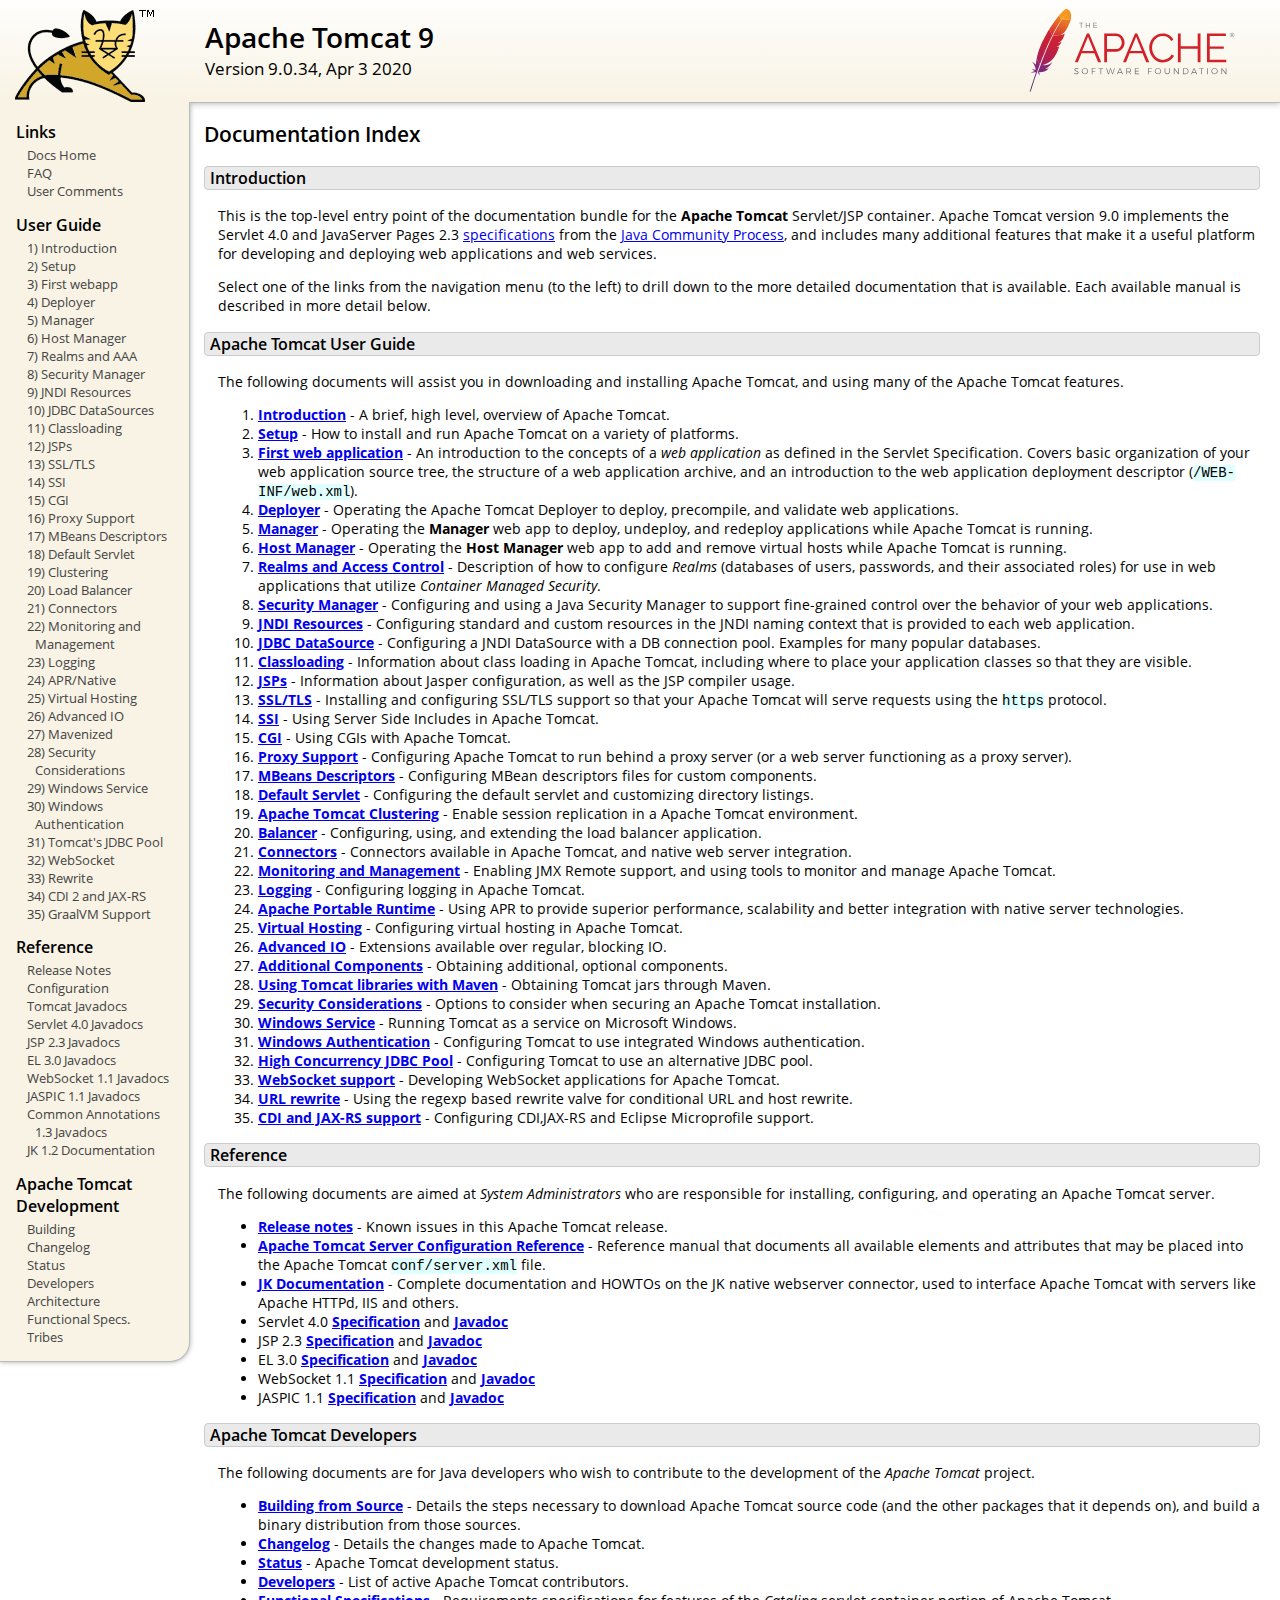
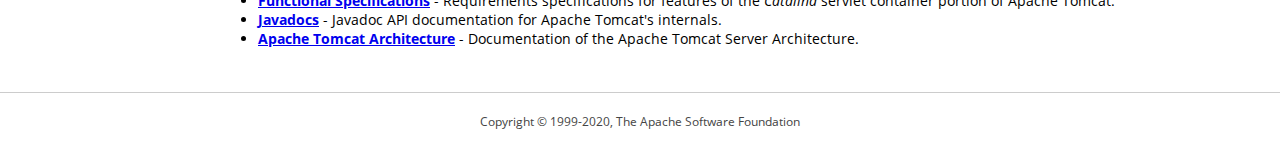
<file: docs/index.html>
<!DOCTYPE html SYSTEM "about:legacy-compat">
<html lang="en"><head><META http-equiv="Content-Type" content="text/html; charset=UTF-8"><link href="./images/docs-stylesheet.css" rel="stylesheet" type="text/css"><title>Apache Tomcat 9 (9.0.34) - Documentation Index</title><meta name="author" content="Craig R. McClanahan"><meta name="author" content="Remy Maucherat"><meta name="author" content="Yoav Shapira"></head><body><div id="wrapper"><header><div id="header"><div><div><div class="logo noPrint"><a href="https://tomcat.apache.org/"><img alt="Tomcat Home" src="./images/tomcat.png"></a></div><div style="height: 1px;"></div><div class="asfLogo noPrint"><a href="https://www.apache.org/" target="_blank"><img src="./images/asf-logo.svg" alt="The Apache Software Foundation" style="width: 266px; height: 83px;"></a></div><h1>Apache Tomcat 9</h1><div class="versionInfo">
          Version 9.0.34,
          <time datetime="2020-04-03">Apr 3 2020</time></div><div style="height: 1px;"></div><div style="clear: left;"></div></div></div></div></header><div id="middle"><div><div id="mainLeft" class="noprint"><div><nav><div><h2>Links</h2><ul><li><a href="index.html">Docs Home</a></li><li><a href="https://wiki.apache.org/tomcat/FAQ">FAQ</a></li><li><a href="#comments_section">User Comments</a></li></ul></div><div><h2>User Guide</h2><ul><li><a href="introduction.html">1) Introduction</a></li><li><a href="setup.html">2) Setup</a></li><li><a href="appdev/index.html">3) First webapp</a></li><li><a href="deployer-howto.html">4) Deployer</a></li><li><a href="manager-howto.html">5) Manager</a></li><li><a href="host-manager-howto.html">6) Host Manager</a></li><li><a href="realm-howto.html">7) Realms and AAA</a></li><li><a href="security-manager-howto.html">8) Security Manager</a></li><li><a href="jndi-resources-howto.html">9) JNDI Resources</a></li><li><a href="jndi-datasource-examples-howto.html">10) JDBC DataSources</a></li><li><a href="class-loader-howto.html">11) Classloading</a></li><li><a href="jasper-howto.html">12) JSPs</a></li><li><a href="ssl-howto.html">13) SSL/TLS</a></li><li><a href="ssi-howto.html">14) SSI</a></li><li><a href="cgi-howto.html">15) CGI</a></li><li><a href="proxy-howto.html">16) Proxy Support</a></li><li><a href="mbeans-descriptors-howto.html">17) MBeans Descriptors</a></li><li><a href="default-servlet.html">18) Default Servlet</a></li><li><a href="cluster-howto.html">19) Clustering</a></li><li><a href="balancer-howto.html">20) Load Balancer</a></li><li><a href="connectors.html">21) Connectors</a></li><li><a href="monitoring.html">22) Monitoring and Management</a></li><li><a href="logging.html">23) Logging</a></li><li><a href="apr.html">24) APR/Native</a></li><li><a href="virtual-hosting-howto.html">25) Virtual Hosting</a></li><li><a href="aio.html">26) Advanced IO</a></li><li><a href="maven-jars.html">27) Mavenized</a></li><li><a href="security-howto.html">28) Security Considerations</a></li><li><a href="windows-service-howto.html">29) Windows Service</a></li><li><a href="windows-auth-howto.html">30) Windows Authentication</a></li><li><a href="jdbc-pool.html">31) Tomcat's JDBC Pool</a></li><li><a href="web-socket-howto.html">32) WebSocket</a></li><li><a href="rewrite.html">33) Rewrite</a></li><li><a href="cdi.html">34) CDI 2 and JAX-RS</a></li><li><a href="graal.html">35) GraalVM Support</a></li></ul></div><div><h2>Reference</h2><ul><li><a href="RELEASE-NOTES.txt">Release Notes</a></li><li><a href="config/index.html">Configuration</a></li><li><a href="api/index.html">Tomcat Javadocs</a></li><li><a href="servletapi/index.html">Servlet 4.0 Javadocs</a></li><li><a href="jspapi/index.html">JSP 2.3 Javadocs</a></li><li><a href="elapi/index.html">EL 3.0 Javadocs</a></li><li><a href="websocketapi/index.html">WebSocket 1.1 Javadocs</a></li><li><a href="jaspicapi/index.html">JASPIC 1.1 Javadocs</a></li><li><a href="annotationapi/index.html">Common Annotations 1.3 Javadocs</a></li><li><a href="https://tomcat.apache.org/connectors-doc/">JK 1.2 Documentation</a></li></ul></div><div><h2>Apache Tomcat Development</h2><ul><li><a href="building.html">Building</a></li><li><a href="changelog.html">Changelog</a></li><li><a href="https://wiki.apache.org/tomcat/TomcatVersions">Status</a></li><li><a href="developers.html">Developers</a></li><li><a href="architecture/index.html">Architecture</a></li><li><a href="funcspecs/index.html">Functional Specs.</a></li><li><a href="tribes/introduction.html">Tribes</a></li></ul></div></nav></div></div><div id="mainRight"><div id="content"><h2>Documentation Index</h2><h3 id="Introduction">Introduction</h3><div class="text">

<p>This is the top-level entry point of the documentation bundle for the
<strong>Apache Tomcat</strong> Servlet/JSP container.  Apache Tomcat version
9.0 implements the Servlet 4.0 and JavaServer Pages 2.3
<a href="https://wiki.apache.org/tomcat/Specifications">specifications</a> from the
<a href="https://www.jcp.org">Java Community Process</a>, and includes many
additional features that make it a useful platform for developing and deploying
web applications and web services.</p>

<p>Select one of the links from the navigation menu (to the left) to drill
down to the more detailed documentation that is available.  Each available
manual is described in more detail below.</p>

</div><h3 id="Apache_Tomcat_User_Guide">Apache Tomcat User Guide</h3><div class="text">

<p>The following documents will assist you in downloading and installing
Apache Tomcat, and using many of the Apache Tomcat features.</p>

<ol>
<li><a href="introduction.html"><strong>Introduction</strong></a> - A
    brief, high level, overview of Apache Tomcat.</li>
<li><a href="setup.html"><strong>Setup</strong></a> - How to install and run
    Apache Tomcat on a variety of platforms.</li>
<li><a href="appdev/index.html"><strong>First web application</strong></a>
    - An introduction to the concepts of a <em>web application</em> as defined
    in the Servlet Specification.  Covers basic organization of your web application
    source tree, the structure of a web application archive, and an
    introduction to the web application deployment descriptor
    (<code>/WEB-INF/web.xml</code>).</li>
<li><a href="deployer-howto.html"><strong>Deployer</strong></a> -
    Operating the Apache Tomcat Deployer to deploy, precompile, and validate web
    applications.</li>
<li><a href="manager-howto.html"><strong>Manager</strong></a> -
    Operating the <strong>Manager</strong> web app to deploy, undeploy, and
    redeploy applications while Apache Tomcat is running.</li>
<li><a href="host-manager-howto.html"><strong>Host Manager</strong></a> -
    Operating the <strong>Host Manager</strong> web app to add and remove
    virtual hosts while Apache Tomcat is running.</li>
<li><a href="realm-howto.html"><strong>Realms and Access Control</strong></a>
    - Description of how to configure <em>Realms</em> (databases of users,
    passwords, and their associated roles) for use in web applications that
    utilize <em>Container Managed Security</em>.</li>
<li><a href="security-manager-howto.html"><strong>Security Manager</strong></a>
    - Configuring and using a Java Security Manager to
    support fine-grained control over the behavior of your web applications.
    </li>
<li><a href="jndi-resources-howto.html"><strong>JNDI Resources</strong></a>
    - Configuring standard and custom resources in the JNDI naming context
    that is provided to each web application.</li>
<li><a href="jndi-datasource-examples-howto.html">
    <strong>JDBC DataSource</strong></a>
    - Configuring a JNDI DataSource with a DB connection pool.
    Examples for many popular databases.</li>
<li><a href="class-loader-howto.html"><strong>Classloading</strong></a>
    - Information about class loading in Apache Tomcat, including where to place
    your application classes so that they are visible.</li>
<li><a href="jasper-howto.html"><strong>JSPs</strong></a>
    - Information about Jasper configuration, as well as the JSP compiler
    usage.</li>
<li><a href="ssl-howto.html"><strong>SSL/TLS</strong></a> -
    Installing and configuring SSL/TLS support so that your Apache Tomcat will
    serve requests using the <code>https</code> protocol.</li>
<li><a href="ssi-howto.html"><strong>SSI</strong></a> -
    Using Server Side Includes in Apache Tomcat.</li>
<li><a href="cgi-howto.html"><strong>CGI</strong></a> -
    Using CGIs with Apache Tomcat.</li>
<li><a href="proxy-howto.html"><strong>Proxy Support</strong></a> -
    Configuring Apache Tomcat to run behind a proxy server (or a web server
    functioning as a proxy server).</li>
<li><a href="mbeans-descriptors-howto.html"><strong>MBeans Descriptors</strong></a> -
    Configuring MBean descriptors files for custom components.</li>
<li><a href="default-servlet.html"><strong>Default Servlet</strong></a> -
    Configuring the default servlet and customizing directory listings.</li>
<li><a href="cluster-howto.html"><strong>Apache Tomcat Clustering</strong></a> -
    Enable session replication in a Apache Tomcat environment.</li>
<li><a href="balancer-howto.html"><strong>Balancer</strong></a> -
    Configuring, using, and extending the load balancer application.</li>
<li><a href="connectors.html"><strong>Connectors</strong></a> -
    Connectors available in Apache Tomcat, and native web server integration.</li>
<li><a href="monitoring.html"><strong>Monitoring and Management</strong></a> -
    Enabling JMX Remote support, and using tools to monitor and manage Apache Tomcat.</li>
<li><a href="logging.html"><strong>Logging</strong></a> -
    Configuring logging in Apache Tomcat.</li>
<li><a href="apr.html"><strong>Apache Portable Runtime</strong></a> -
    Using APR to provide superior performance, scalability and better
    integration with native server technologies.</li>
<li><a href="virtual-hosting-howto.html"><strong>Virtual Hosting</strong></a> -
    Configuring virtual hosting in Apache Tomcat.</li>
<li><a href="aio.html"><strong>Advanced IO</strong></a> -
    Extensions available over regular, blocking IO.</li>
<li><a href="extras.html"><strong>Additional Components</strong></a> -
    Obtaining additional, optional components.</li>
<li><a href="maven-jars.html"><strong>Using Tomcat libraries with Maven</strong></a> -
    Obtaining Tomcat jars through Maven.</li>
<li><a href="security-howto.html"><strong>Security Considerations</strong></a> -
    Options to consider when securing an Apache Tomcat installation.</li>
<li><a href="windows-service-howto.html"><strong>Windows Service</strong></a> -
    Running Tomcat as a service on Microsoft Windows.</li>
<li><a href="windows-auth-howto.html"><strong>Windows Authentication</strong></a> -
    Configuring Tomcat to use integrated Windows authentication.</li>
<li><a href="jdbc-pool.html"><strong>High Concurrency JDBC Pool</strong></a> -
    Configuring Tomcat to use an alternative JDBC pool.</li>
<li><a href="web-socket-howto.html"><strong>WebSocket support</strong></a> -
    Developing WebSocket applications for Apache Tomcat.</li>
<li><a href="rewrite.html"><strong>URL rewrite</strong></a> -
    Using the regexp based rewrite valve for conditional URL and host rewrite.</li>
<li><a href="cdi.html"><strong>CDI and JAX-RS support</strong></a> -
    Configuring CDI,JAX-RS and Eclipse Microprofile support.</li>
</ol>

</div><h3 id="Reference">Reference</h3><div class="text">

<p>The following documents are aimed at <em>System Administrators</em> who
are responsible for installing, configuring, and operating an Apache Tomcat server.
</p>
<ul>
<li><a href="RELEASE-NOTES.txt"><strong>Release notes</strong></a>
    - Known issues in this Apache Tomcat release.
    </li>
<li><a href="config/index.html"><strong>Apache Tomcat Server Configuration Reference</strong></a>
    - Reference manual that documents all available elements and attributes
      that may be placed into the Apache Tomcat <code>conf/server.xml</code> file.
    </li>
<li><a href="https://tomcat.apache.org/connectors-doc/index.html"><strong>JK Documentation</strong></a>
    - Complete documentation and HOWTOs on the JK native webserver connector,
      used to interface Apache Tomcat with servers like Apache HTTPd, IIS
      and others.</li>
<li>Servlet 4.0
    <a href="https://jcp.org/aboutJava/communityprocess/final/jsr369/index.html">
    <strong>Specification</strong></a> and
    <a href="https://javaee.github.io/javaee-spec/javadocs/javax/servlet/package-summary.html">
    <strong>Javadoc</strong></a>
    </li>
<li>JSP 2.3
    <a href="https://jcp.org/aboutJava/communityprocess/mrel/jsr245/index2.html">
    <strong>Specification</strong></a> and
    <a href="http://docs.oracle.com/javaee/7/api/javax/servlet/jsp/package-summary.html">
    <strong>Javadoc</strong></a>
    </li>
<li>EL 3.0
    <a href="https://jcp.org/aboutJava/communityprocess/final/jsr341/index.html">
    <strong>Specification</strong></a> and
    <a href="http://docs.oracle.com/javaee/7/api/javax/el/package-summary.html">
    <strong>Javadoc</strong></a>
    </li>
<li>WebSocket 1.1
    <a href="https://jcp.org/aboutJava/communityprocess/mrel/jsr356/index.html">
    <strong>Specification</strong></a> and
    <a href="http://docs.oracle.com/javaee/7/api/javax/websocket/package-summary.html">
    <strong>Javadoc</strong></a>
    </li>
<li>JASPIC 1.1
    <a href="https://jcp.org/aboutJava/communityprocess/mrel/jsr196/index.html">
    <strong>Specification</strong></a> and
    <a href="http://docs.oracle.com/javaee/7/api/javax/security/auth/message/package-summary.html">
    <strong>Javadoc</strong></a>
    </li>
</ul>

</div><h3 id="Apache_Tomcat_Developers">Apache Tomcat Developers</h3><div class="text">

<p>The following documents are for Java developers who wish to contribute to
the development of the <em>Apache Tomcat</em> project.</p>
<ul>
<li><a href="building.html"><strong>Building from Source</strong></a> -
    Details the steps necessary to download Apache Tomcat source code (and the
    other packages that it depends on), and build a binary distribution from
    those sources.
    </li>
<li><a href="changelog.html"><strong>Changelog</strong></a> - Details the
    changes made to Apache Tomcat.
    </li>
<li><a href="https://wiki.apache.org/tomcat/TomcatVersions"><strong>Status</strong></a> -
    Apache Tomcat development status.
    </li>
<li><a href="developers.html"><strong>Developers</strong></a> - List of active
    Apache Tomcat contributors.
    </li>
<li><a href="funcspecs/index.html"><strong>Functional Specifications</strong></a>
    - Requirements specifications for features of the <em>Catalina</em> servlet
    container portion of Apache Tomcat.</li>
<li><a href="api/index.html"><strong>Javadocs</strong></a>
    - Javadoc API documentation for Apache Tomcat's internals.</li>
<li><a href="architecture/index.html"><strong>Apache Tomcat Architecture</strong></a>
    - Documentation of the Apache Tomcat Server Architecture.</li>
</ul>

</div></div></div></div></div><footer><div id="footer">
    Copyright &copy; 1999-2020, The Apache Software Foundation
  </div></footer></div></body></html>
</file>
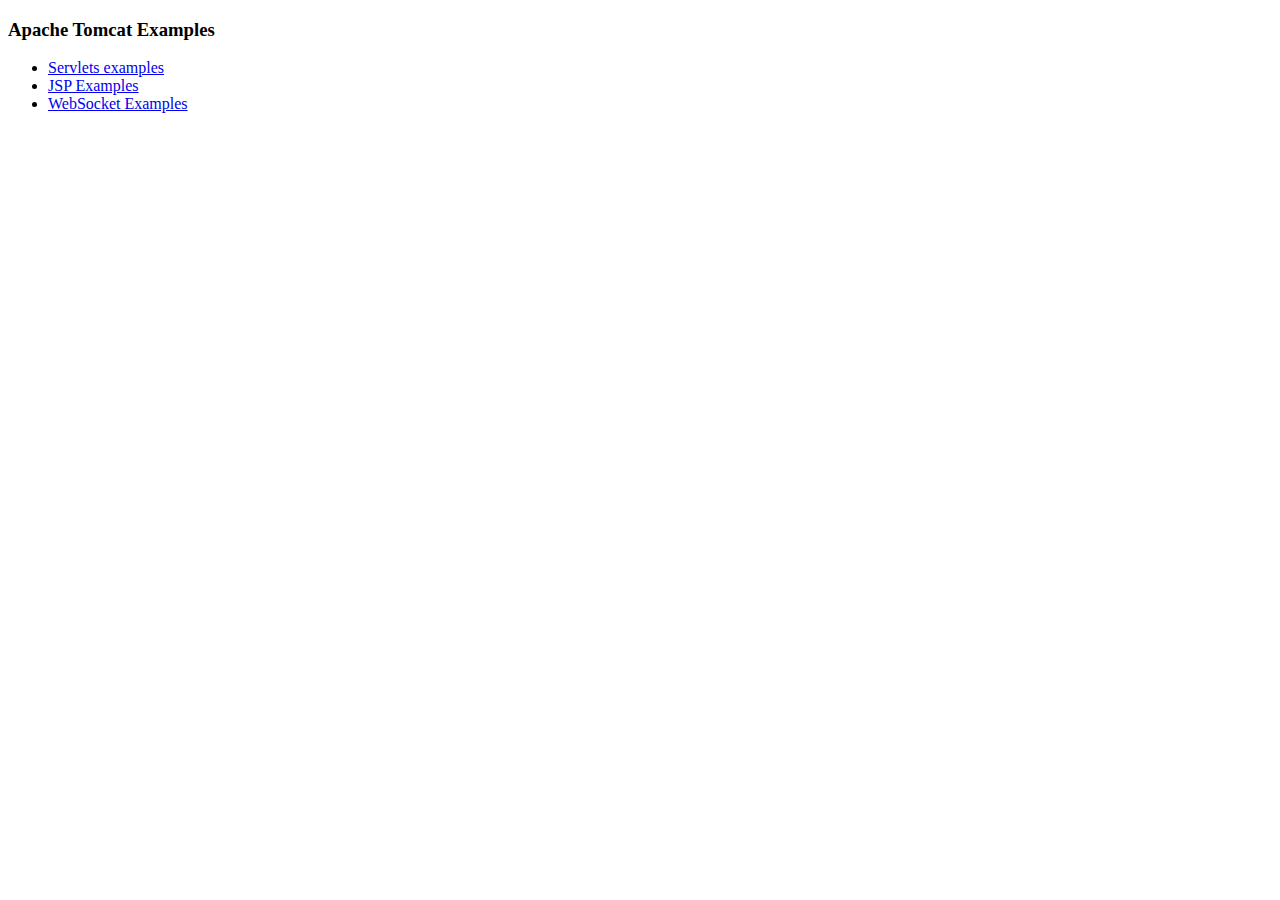
<file: examples/index.html>
<!--
  Licensed to the Apache Software Foundation (ASF) under one or more
  contributor license agreements.  See the NOTICE file distributed with
  this work for additional information regarding copyright ownership.
  The ASF licenses this file to You under the Apache License, Version 2.0
  (the "License"); you may not use this file except in compliance with
  the License.  You may obtain a copy of the License at

      http://www.apache.org/licenses/LICENSE-2.0

  Unless required by applicable law or agreed to in writing, software
  distributed under the License is distributed on an "AS IS" BASIS,
  WITHOUT WARRANTIES OR CONDITIONS OF ANY KIND, either express or implied.
  See the License for the specific language governing permissions and
  limitations under the License.
-->
<!DOCTYPE HTML><html lang="en"><head>
<meta charset="UTF-8">
<title>Apache Tomcat Examples</title>
</head>
<body>
<p>
<h3>Apache Tomcat Examples</H3>
<p></p>
<ul>
<li><a href="servlets">Servlets examples</a></li>
<li><a href="jsp">JSP Examples</a></li>
<li><a href="websocket/index.xhtml">WebSocket Examples</a></li>
</ul>
</body></html>
</file>
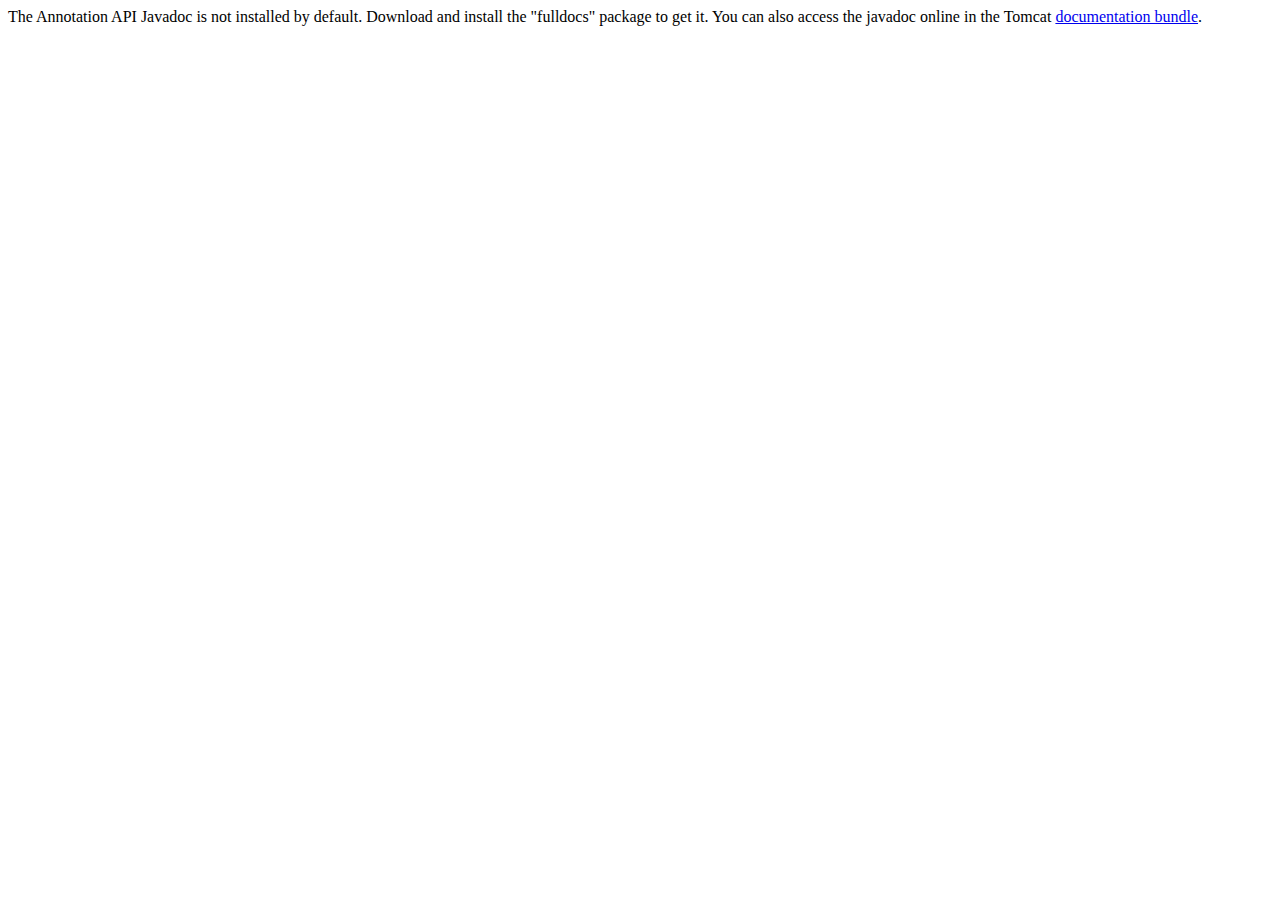
<file: docs/annotationapi/index.html>
<!--
  Licensed to the Apache Software Foundation (ASF) under one or more
  contributor license agreements.  See the NOTICE file distributed with
  this work for additional information regarding copyright ownership.
  The ASF licenses this file to You under the Apache License, Version 2.0
  (the "License"); you may not use this file except in compliance with
  the License.  You may obtain a copy of the License at

      http://www.apache.org/licenses/LICENSE-2.0

  Unless required by applicable law or agreed to in writing, software
  distributed under the License is distributed on an "AS IS" BASIS,
  WITHOUT WARRANTIES OR CONDITIONS OF ANY KIND, either express or implied.
  See the License for the specific language governing permissions and
  limitations under the License.
-->
<!DOCTYPE html>
<html>
<head>
    <meta charset="UTF-8" />
    <title>API docs</title>
</head>

<body>

The Annotation API Javadoc is not installed by default. Download and install
the "fulldocs" package to get it.

You can also access the javadoc online in the Tomcat
<a href="https://tomcat.apache.org/tomcat-9.0-doc/">
    documentation bundle</a>.

</body>
</html>
</file>
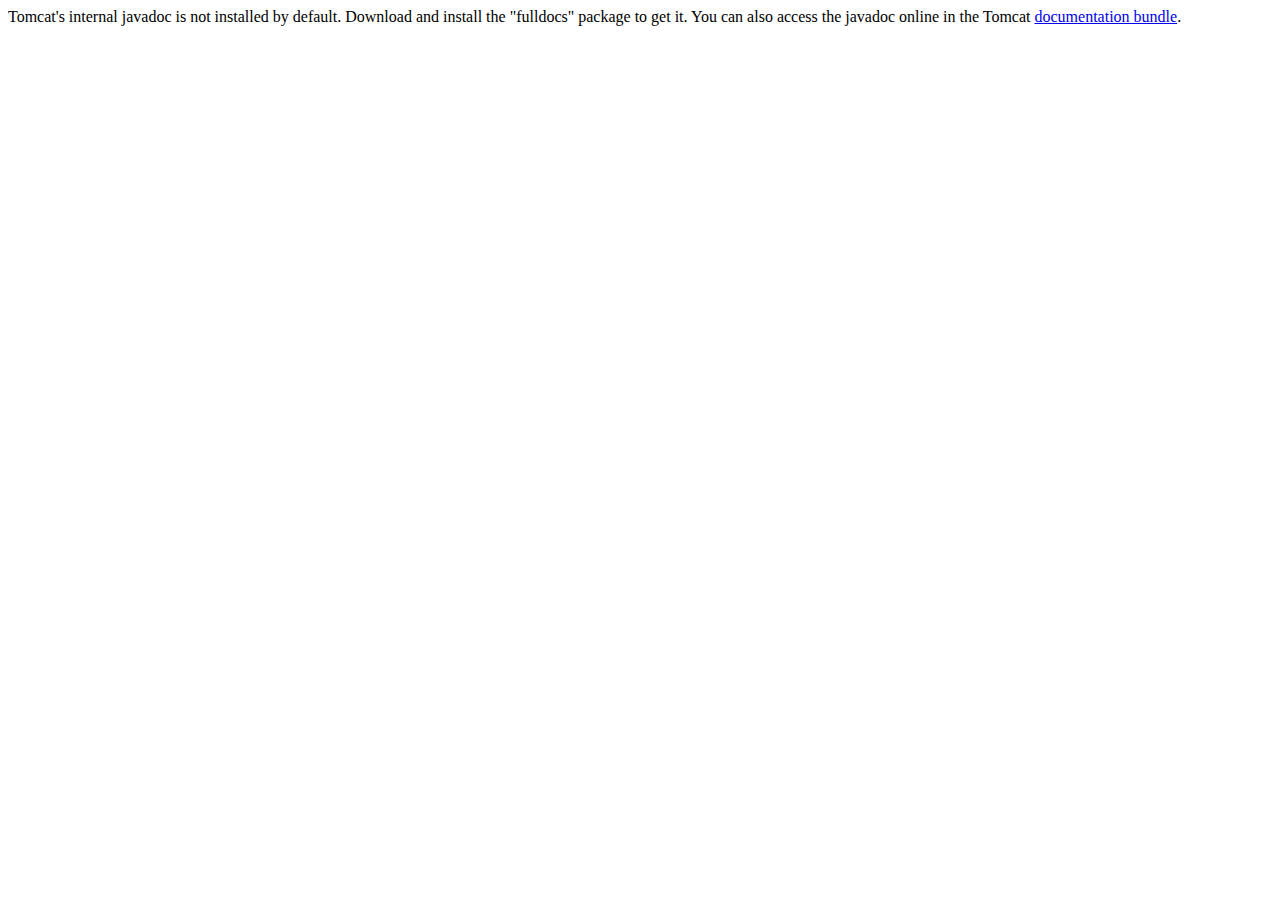
<file: docs/api/index.html>
<!--
  Licensed to the Apache Software Foundation (ASF) under one or more
  contributor license agreements.  See the NOTICE file distributed with
  this work for additional information regarding copyright ownership.
  The ASF licenses this file to You under the Apache License, Version 2.0
  (the "License"); you may not use this file except in compliance with
  the License.  You may obtain a copy of the License at

      http://www.apache.org/licenses/LICENSE-2.0

  Unless required by applicable law or agreed to in writing, software
  distributed under the License is distributed on an "AS IS" BASIS,
  WITHOUT WARRANTIES OR CONDITIONS OF ANY KIND, either express or implied.
  See the License for the specific language governing permissions and
  limitations under the License.
-->
<!DOCTYPE html>
<html>
    <head>
    <meta charset="UTF-8" />
    <title>API docs</title>
</head>

<body>

Tomcat's internal javadoc is not installed by default. Download and install
the "fulldocs" package to get it.

You can also access the javadoc online in the Tomcat
<a href="https://tomcat.apache.org/tomcat-9.0-doc/">
documentation bundle</a>.

</body>
</html>
</file>
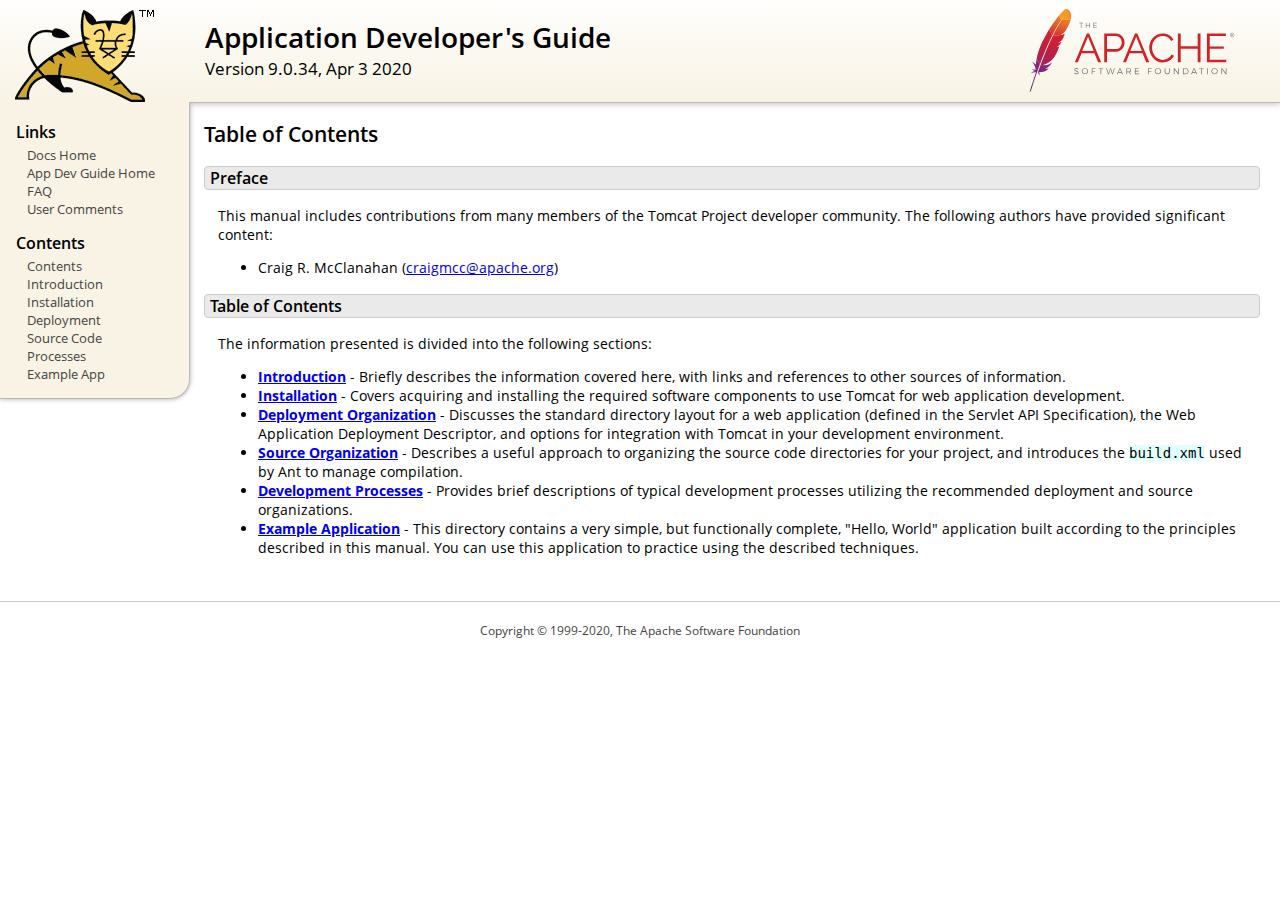
<file: docs/appdev/index.html>
<!DOCTYPE html SYSTEM "about:legacy-compat">
<html lang="en"><head><META http-equiv="Content-Type" content="text/html; charset=UTF-8"><link href="../images/docs-stylesheet.css" rel="stylesheet" type="text/css"><title>Application Developer's Guide (9.0.34) - Table of Contents</title><meta name="author" content="Craig R. McClanahan"></head><body><div id="wrapper"><header><div id="header"><div><div><div class="logo noPrint"><a href="https://tomcat.apache.org/"><img alt="Tomcat Home" src="../images/tomcat.png"></a></div><div style="height: 1px;"></div><div class="asfLogo noPrint"><a href="https://www.apache.org/" target="_blank"><img src="../images/asf-logo.svg" alt="The Apache Software Foundation" style="width: 266px; height: 83px;"></a></div><h1>Application Developer's Guide</h1><div class="versionInfo">
          Version 9.0.34,
          <time datetime="2020-04-03">Apr 3 2020</time></div><div style="height: 1px;"></div><div style="clear: left;"></div></div></div></div></header><div id="middle"><div><div id="mainLeft" class="noprint"><div><nav><div><h2>Links</h2><ul><li><a href="../index.html">Docs Home</a></li><li><a href="index.html">App Dev Guide Home</a></li><li><a href="https://wiki.apache.org/tomcat/FAQ">FAQ</a></li><li><a href="#comments_section">User Comments</a></li></ul></div><div><h2>Contents</h2><ul><li><a href="index.html">Contents</a></li><li><a href="introduction.html">Introduction</a></li><li><a href="installation.html">Installation</a></li><li><a href="deployment.html">Deployment</a></li><li><a href="source.html">Source Code</a></li><li><a href="processes.html">Processes</a></li><li><a href="sample/">Example App</a></li></ul></div></nav></div></div><div id="mainRight"><div id="content"><h2>Table of Contents</h2><h3 id="Preface">Preface</h3><div class="text">

<p>This manual includes contributions from many members of the Tomcat Project
developer community.  The following authors have provided significant content:
</p>
<ul>
<li>Craig R. McClanahan
    (<a href="mailto:craigmcc@apache.org">craigmcc@apache.org</a>)</li>
</ul>

</div><h3 id="Table_of_Contents">Table of Contents</h3><div class="text">

<p>The information presented is divided into the following sections:</p>
<ul>
<li><a href="introduction.html"><strong>Introduction</strong></a> -
    Briefly describes the information covered here, with
    links and references to other sources of information.</li>
<li><a href="installation.html"><strong>Installation</strong></a> -
    Covers acquiring and installing the required software
    components to use Tomcat for web application development.</li>
<li><a href="deployment.html"><strong>Deployment Organization</strong></a> -
    Discusses the standard directory layout for a web application
    (defined in the Servlet API Specification), the Web Application
    Deployment Descriptor, and options for integration with Tomcat
    in your development environment.</li>
<li><a href="source.html"><strong>Source Organization</strong></a> -
    Describes a useful approach to organizing the source code
    directories for your project, and introduces the
    <code>build.xml</code> used by Ant to manage compilation.</li>
<li><a href="processes.html"><strong>Development Processes</strong></a> -
    Provides brief descriptions of typical development processes
    utilizing the recommended deployment and source organizations.</li>
<li><a href="sample/" target="_blank"><strong>Example Application</strong></a> -
    This directory contains a very simple, but functionally complete,
    "Hello, World" application built according to the principles
    described in this manual.  You can use this application to
    practice using the described techniques.</li>
</ul>

</div></div></div></div></div><footer><div id="footer">
    Copyright &copy; 1999-2020, The Apache Software Foundation
  </div></footer></div></body></html>
</file>
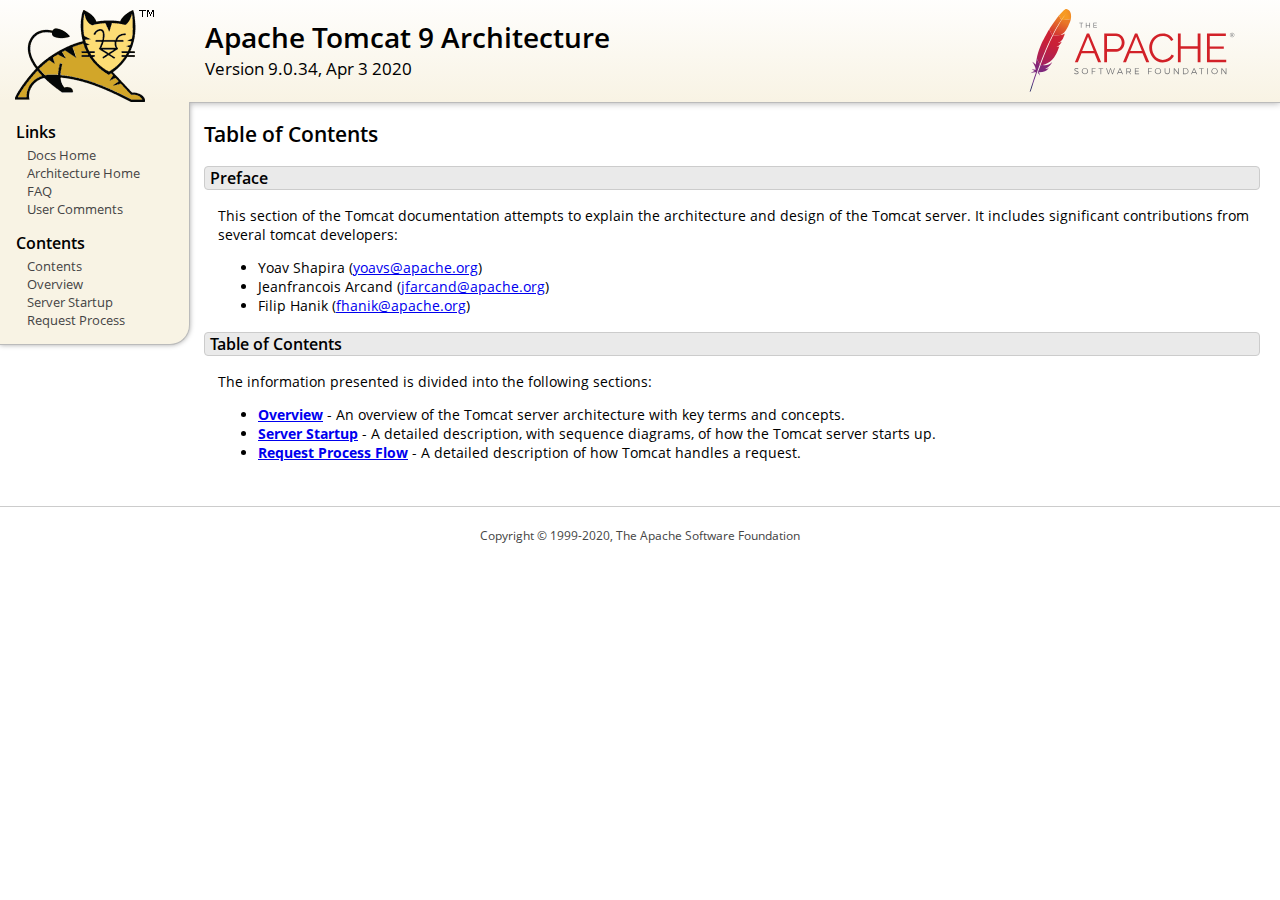
<file: docs/architecture/index.html>
<!DOCTYPE html SYSTEM "about:legacy-compat">
<html lang="en"><head><META http-equiv="Content-Type" content="text/html; charset=UTF-8"><link href="../images/docs-stylesheet.css" rel="stylesheet" type="text/css"><title>Apache Tomcat 9 Architecture (9.0.34) - Table of Contents</title><meta name="author" content="Yoav Shapira"></head><body><div id="wrapper"><header><div id="header"><div><div><div class="logo noPrint"><a href="https://tomcat.apache.org/"><img alt="Tomcat Home" src="../images/tomcat.png"></a></div><div style="height: 1px;"></div><div class="asfLogo noPrint"><a href="https://www.apache.org/" target="_blank"><img src="../images/asf-logo.svg" alt="The Apache Software Foundation" style="width: 266px; height: 83px;"></a></div><h1>Apache Tomcat 9 Architecture</h1><div class="versionInfo">
          Version 9.0.34,
          <time datetime="2020-04-03">Apr 3 2020</time></div><div style="height: 1px;"></div><div style="clear: left;"></div></div></div></div></header><div id="middle"><div><div id="mainLeft" class="noprint"><div><nav><div><h2>Links</h2><ul><li><a href="../index.html">Docs Home</a></li><li><a href="index.html">Architecture Home</a></li><li><a href="https://wiki.apache.org/tomcat/FAQ">FAQ</a></li><li><a href="#comments_section">User Comments</a></li></ul></div><div><h2>Contents</h2><ul><li><a href="index.html">Contents</a></li><li><a href="overview.html">Overview</a></li><li><a href="startup.html">Server Startup</a></li><li><a href="requestProcess.html">Request Process</a></li></ul></div></nav></div></div><div id="mainRight"><div id="content"><h2>Table of Contents</h2><h3 id="Preface">Preface</h3><div class="text">

<p>This section of the Tomcat documentation attempts to explain
the architecture and design of the Tomcat server.  It includes significant
contributions from several tomcat developers:
</p>
<ul>
<li>Yoav Shapira
    (<a href="mailto:yoavs@apache.org">yoavs@apache.org</a>)</li>
<li>Jeanfrancois Arcand
    (<a href="mailto:jfarcand@apache.org">jfarcand@apache.org</a>)</li>
<li>Filip Hanik
    (<a href="mailto:fhanik@apache.org">fhanik@apache.org</a>)</li>
</ul>

</div><h3 id="Table_of_Contents">Table of Contents</h3><div class="text">

<p>The information presented is divided into the following sections:</p>
<ul>
<li><a href="overview.html"><strong>Overview</strong></a> -
    An overview of the Tomcat server architecture with key terms
    and concepts.</li>
<li><a href="startup.html"><strong>Server Startup</strong></a> -
    A detailed description, with sequence diagrams, of how the Tomcat
    server starts up.</li>
<li><a href="requestProcess.html"><strong>Request Process Flow</strong></a> -
    A detailed description of how Tomcat handles a request.</li>
</ul>

</div></div></div></div></div><footer><div id="footer">
    Copyright &copy; 1999-2020, The Apache Software Foundation
  </div></footer></div></body></html>
</file>
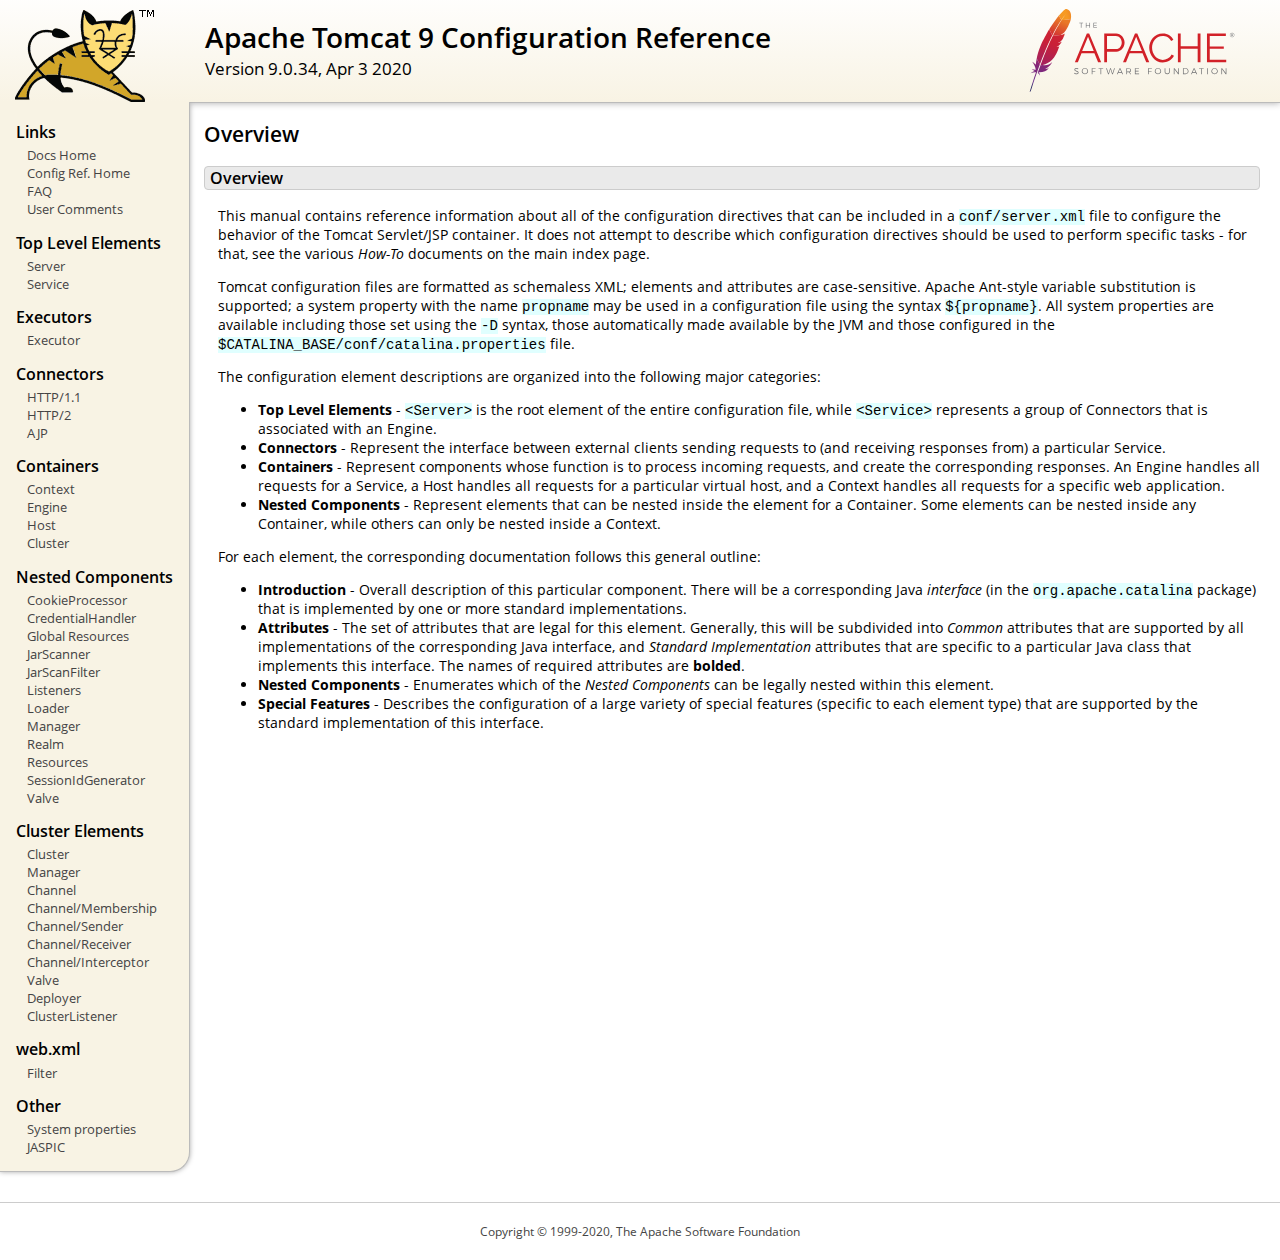
<file: docs/config/index.html>
<!DOCTYPE html SYSTEM "about:legacy-compat">
<html lang="en"><head><META http-equiv="Content-Type" content="text/html; charset=UTF-8"><link href="../images/docs-stylesheet.css" rel="stylesheet" type="text/css"><title>Apache Tomcat 9 Configuration Reference (9.0.34) - Overview</title><meta name="author" content="Craig R. McClanahan"></head><body><div id="wrapper"><header><div id="header"><div><div><div class="logo noPrint"><a href="https://tomcat.apache.org/"><img alt="Tomcat Home" src="../images/tomcat.png"></a></div><div style="height: 1px;"></div><div class="asfLogo noPrint"><a href="https://www.apache.org/" target="_blank"><img src="../images/asf-logo.svg" alt="The Apache Software Foundation" style="width: 266px; height: 83px;"></a></div><h1>Apache Tomcat 9 Configuration Reference</h1><div class="versionInfo">
          Version 9.0.34,
          <time datetime="2020-04-03">Apr 3 2020</time></div><div style="height: 1px;"></div><div style="clear: left;"></div></div></div></div></header><div id="middle"><div><div id="mainLeft" class="noprint"><div><nav><div><h2>Links</h2><ul><li><a href="../index.html">Docs Home</a></li><li><a href="index.html">Config Ref. Home</a></li><li><a href="https://wiki.apache.org/tomcat/FAQ">FAQ</a></li><li><a href="#comments_section">User Comments</a></li></ul></div><div><h2>Top Level Elements</h2><ul><li><a href="server.html">Server</a></li><li><a href="service.html">Service</a></li></ul></div><div><h2>Executors</h2><ul><li><a href="executor.html">Executor</a></li></ul></div><div><h2>Connectors</h2><ul><li><a href="http.html">HTTP/1.1</a></li><li><a href="http2.html">HTTP/2</a></li><li><a href="ajp.html">AJP</a></li></ul></div><div><h2>Containers</h2><ul><li><a href="context.html">Context</a></li><li><a href="engine.html">Engine</a></li><li><a href="host.html">Host</a></li><li><a href="cluster.html">Cluster</a></li></ul></div><div><h2>Nested Components</h2><ul><li><a href="cookie-processor.html">CookieProcessor</a></li><li><a href="credentialhandler.html">CredentialHandler</a></li><li><a href="globalresources.html">Global Resources</a></li><li><a href="jar-scanner.html">JarScanner</a></li><li><a href="jar-scan-filter.html">JarScanFilter</a></li><li><a href="listeners.html">Listeners</a></li><li><a href="loader.html">Loader</a></li><li><a href="manager.html">Manager</a></li><li><a href="realm.html">Realm</a></li><li><a href="resources.html">Resources</a></li><li><a href="sessionidgenerator.html">SessionIdGenerator</a></li><li><a href="valve.html">Valve</a></li></ul></div><div><h2>Cluster Elements</h2><ul><li><a href="cluster.html">Cluster</a></li><li><a href="cluster-manager.html">Manager</a></li><li><a href="cluster-channel.html">Channel</a></li><li><a href="cluster-membership.html">Channel/Membership</a></li><li><a href="cluster-sender.html">Channel/Sender</a></li><li><a href="cluster-receiver.html">Channel/Receiver</a></li><li><a href="cluster-interceptor.html">Channel/Interceptor</a></li><li><a href="cluster-valve.html">Valve</a></li><li><a href="cluster-deployer.html">Deployer</a></li><li><a href="cluster-listener.html">ClusterListener</a></li></ul></div><div><h2>web.xml</h2><ul><li><a href="filter.html">Filter</a></li></ul></div><div><h2>Other</h2><ul><li><a href="systemprops.html">System properties</a></li><li><a href="jaspic.html">JASPIC</a></li></ul></div></nav></div></div><div id="mainRight"><div id="content"><h2>Overview</h2><h3 id="Overview">Overview</h3><div class="text">

<p>This manual contains reference information about all of the configuration
directives that can be included in a <code>conf/server.xml</code> file to
configure the behavior of the Tomcat Servlet/JSP container.  It does not
attempt to describe which configuration directives should be used to perform
specific tasks - for that, see the various <em>How-To</em> documents on the
main index page.</p>

<p>Tomcat configuration files are formatted as schemaless XML; elements and
attributes are case-sensitive. Apache Ant-style variable substitution
is supported; a system property with the name <code>propname</code> may be
used in a configuration file using the syntax <code>${propname}</code>. All
system properties are available including those set using the <code>-D</code>
syntax, those automatically made available by the JVM and those configured in
the <code>$CATALINA_BASE/conf/catalina.properties</code> file.
</p>

<p>The configuration element descriptions are organized into the following
major categories:</p>
<ul>
<li><strong>Top Level Elements</strong> - <code>&lt;Server&gt;</code> is the
    root element of the entire configuration file, while
    <code>&lt;Service&gt;</code> represents a group of Connectors that is
    associated with an Engine.</li>
<li><strong>Connectors</strong> - Represent the interface between external
    clients sending requests to (and receiving responses from) a particular
    Service.</li>
<li><strong>Containers</strong> - Represent components whose function is to
    process incoming requests, and create the corresponding responses.
    An Engine handles all requests for a Service, a Host handles all requests
    for a particular virtual host, and a Context handles all requests for a
    specific web application.</li>
<li><strong>Nested Components</strong> - Represent elements that can be
    nested inside the element for a Container.  Some elements can be nested
    inside any Container, while others can only be nested inside a
    Context.</li>
</ul>

<p>For each element, the corresponding documentation follows this general
outline:</p>
<ul>
<li><strong>Introduction</strong> - Overall description of this particular
    component.  There will be a corresponding Java <em>interface</em> (in
    the <code>org.apache.catalina</code> package) that is implemented by one
    or more standard implementations.</li>
<li><strong>Attributes</strong> - The set of attributes that are legal for
    this element.  Generally, this will be subdivided into <em>Common</em>
    attributes that are supported by all implementations of the corresponding
    Java interface, and <em>Standard Implementation</em> attributes that are
    specific to a particular Java class that implements this interface.
    The names of required attributes are <strong>bolded</strong>.</li>
<li><strong>Nested Components</strong> - Enumerates which of the <em>Nested
    Components</em> can be legally nested within this element.</li>
<li><strong>Special Features</strong> - Describes the configuration of a large
    variety of special features (specific to each element type) that are
    supported by the standard implementation of this interface.</li>
</ul>

</div></div></div></div></div><footer><div id="footer">
    Copyright &copy; 1999-2020, The Apache Software Foundation
  </div></footer></div></body></html>
</file>
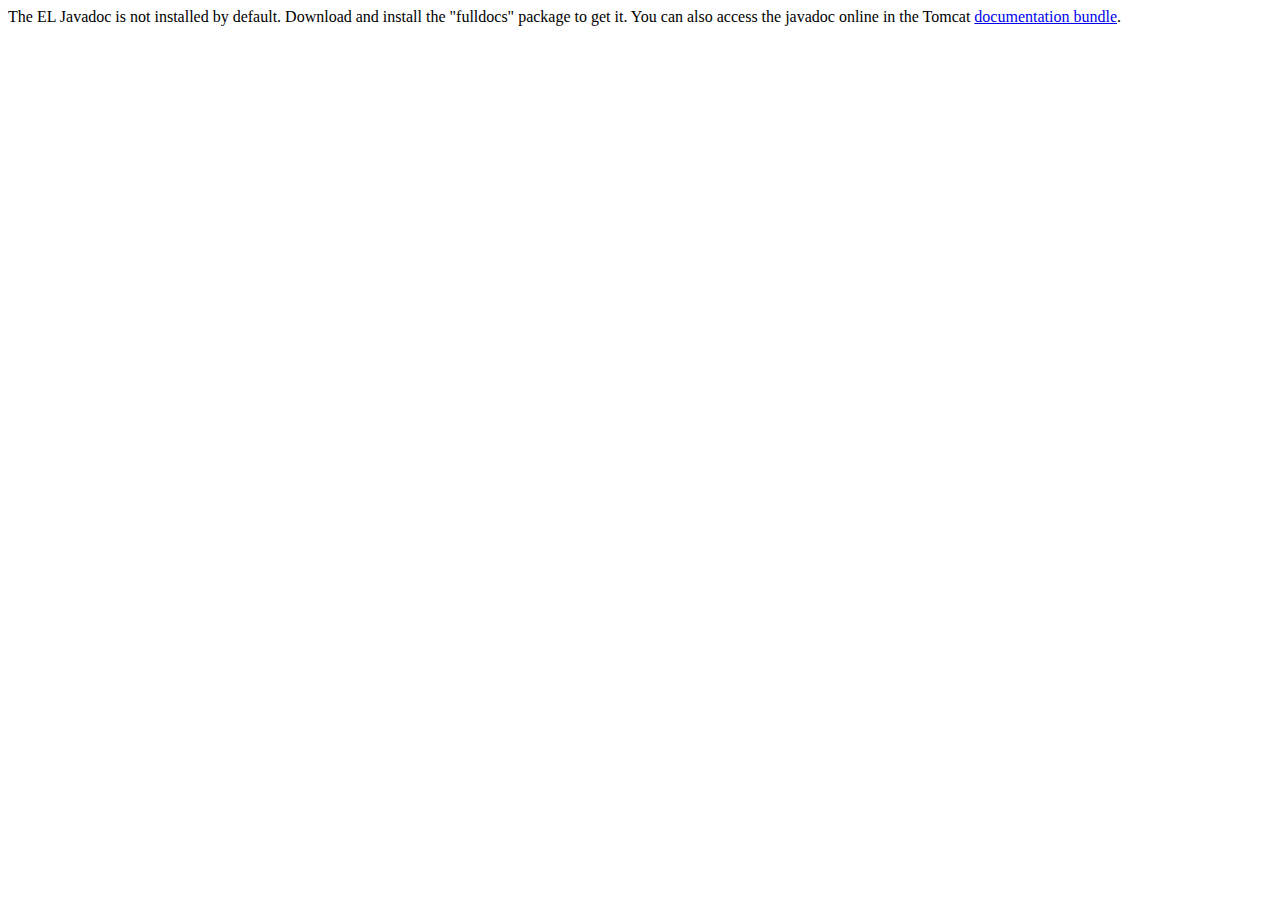
<file: docs/elapi/index.html>
<!--
  Licensed to the Apache Software Foundation (ASF) under one or more
  contributor license agreements.  See the NOTICE file distributed with
  this work for additional information regarding copyright ownership.
  The ASF licenses this file to You under the Apache License, Version 2.0
  (the "License"); you may not use this file except in compliance with
  the License.  You may obtain a copy of the License at

      http://www.apache.org/licenses/LICENSE-2.0

  Unless required by applicable law or agreed to in writing, software
  distributed under the License is distributed on an "AS IS" BASIS,
  WITHOUT WARRANTIES OR CONDITIONS OF ANY KIND, either express or implied.
  See the License for the specific language governing permissions and
  limitations under the License.
-->
<!DOCTYPE html>
<html>
    <head>
    <meta charset="UTF-8" />
    <title>API docs</title>
</head>

<body>

The EL Javadoc is not installed by default. Download and install
the "fulldocs" package to get it.

You can also access the javadoc online in the Tomcat
<a href="https://tomcat.apache.org/tomcat-9.0-doc/">
documentation bundle</a>.

</body>
</html>
</file>
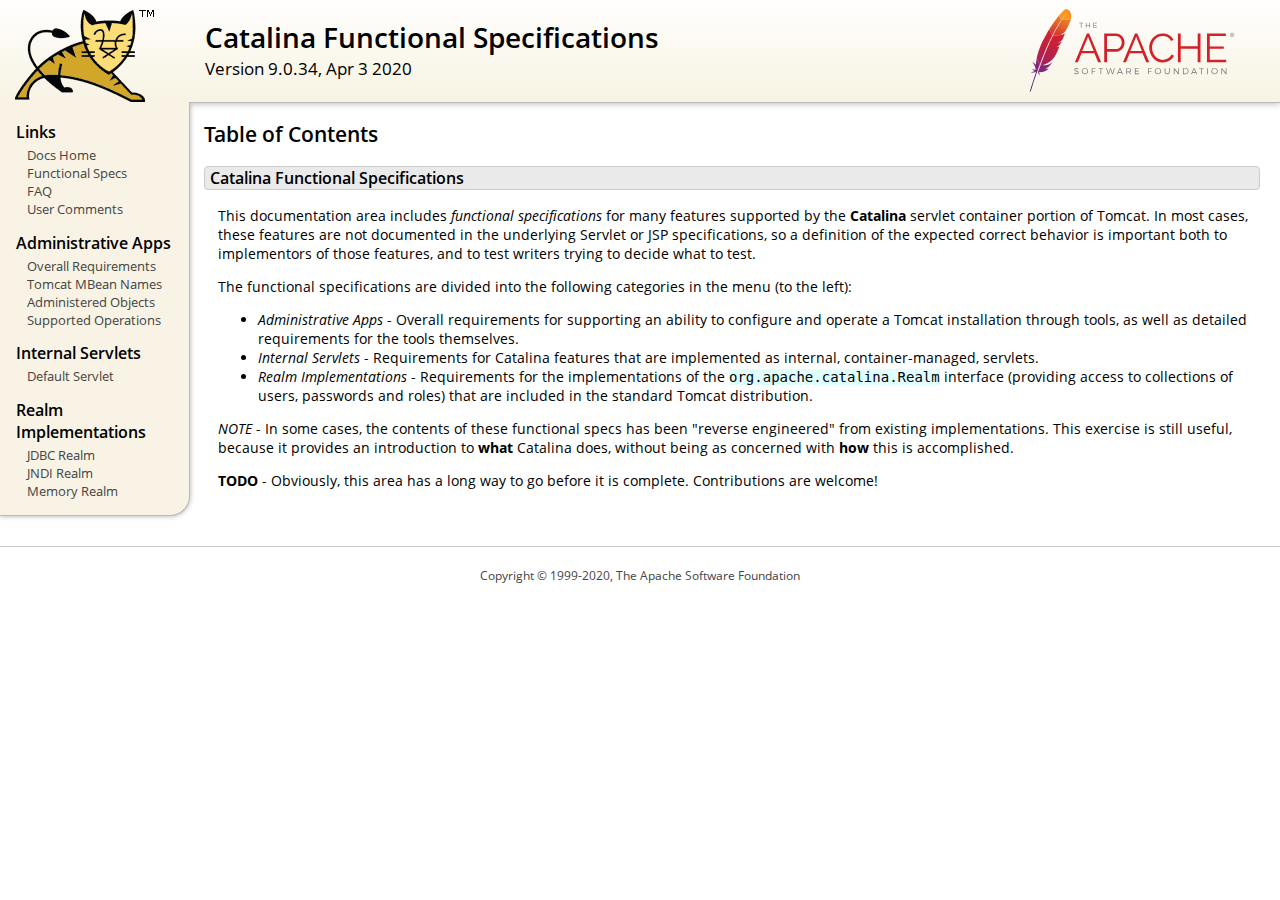
<file: docs/funcspecs/index.html>
<!DOCTYPE html SYSTEM "about:legacy-compat">
<html lang="en"><head><META http-equiv="Content-Type" content="text/html; charset=UTF-8"><link href="../images/docs-stylesheet.css" rel="stylesheet" type="text/css"><title>Catalina Functional Specifications (9.0.34) - Table of Contents</title><meta name="author" content="Craig R. McClanahan"></head><body><div id="wrapper"><header><div id="header"><div><div><div class="logo noPrint"><a href="https://tomcat.apache.org/"><img alt="Tomcat Home" src="../images/tomcat.png"></a></div><div style="height: 1px;"></div><div class="asfLogo noPrint"><a href="https://www.apache.org/" target="_blank"><img src="../images/asf-logo.svg" alt="The Apache Software Foundation" style="width: 266px; height: 83px;"></a></div><h1>Catalina Functional Specifications</h1><div class="versionInfo">
          Version 9.0.34,
          <time datetime="2020-04-03">Apr 3 2020</time></div><div style="height: 1px;"></div><div style="clear: left;"></div></div></div></div></header><div id="middle"><div><div id="mainLeft" class="noprint"><div><nav><div><h2>Links</h2><ul><li><a href="../index.html">Docs Home</a></li><li><a href="index.html">Functional Specs</a></li><li><a href="https://wiki.apache.org/tomcat/FAQ">FAQ</a></li><li><a href="#comments_section">User Comments</a></li></ul></div><div><h2>Administrative Apps</h2><ul><li><a href="fs-admin-apps.html">Overall Requirements</a></li><li><a href="mbean-names.html">Tomcat MBean Names</a></li><li><a href="fs-admin-objects.html">Administered Objects</a></li><li><a href="fs-admin-opers.html">Supported Operations</a></li></ul></div><div><h2>Internal Servlets</h2><ul><li><a href="fs-default.html">Default Servlet</a></li></ul></div><div><h2>Realm Implementations</h2><ul><li><a href="fs-jdbc-realm.html">JDBC Realm</a></li><li><a href="fs-jndi-realm.html">JNDI Realm</a></li><li><a href="fs-memory-realm.html">Memory Realm</a></li></ul></div></nav></div></div><div id="mainRight"><div id="content"><h2>Table of Contents</h2><h3 id="Catalina_Functional_Specifications">Catalina Functional Specifications</h3><div class="text">

<p>This documentation area includes <em>functional specifications</em> for
many features supported by the <strong>Catalina</strong> servlet container
portion of Tomcat.  In most cases, these features are not documented in the
underlying Servlet or JSP specifications, so a definition of the expected
correct behavior is important both to implementors of those features, and to
test writers trying to decide what to test.</p>

<p>The functional specifications are divided into the following categories
in the menu (to the left):</p>
<ul>
<li><em>Administrative Apps</em> - Overall requirements for supporting an
    ability to configure and operate a Tomcat installation through tools,
    as well as detailed requirements for the tools themselves.</li>
<li><em>Internal Servlets</em> - Requirements for Catalina features that are
    implemented as internal, container-managed, servlets.</li>
<li><em>Realm Implementations</em> - Requirements for the implementations of
    the <code>org.apache.catalina.Realm</code> interface (providing access to
    collections of users, passwords and roles) that are included in the
    standard Tomcat distribution.</li>
</ul>

<p><em>NOTE</em> - In some cases, the contents of these functional specs has
been "reverse engineered" from existing implementations.  This exercise is
still useful, because it provides an introduction to <strong>what</strong>
Catalina does, without being as concerned with <strong>how</strong> this is
accomplished.</p>

<p><strong>TODO</strong> - Obviously, this area has a long way to go before
it is complete.  Contributions are welcome!</p>

</div></div></div></div></div><footer><div id="footer">
    Copyright &copy; 1999-2020, The Apache Software Foundation
  </div></footer></div></body></html>
</file>
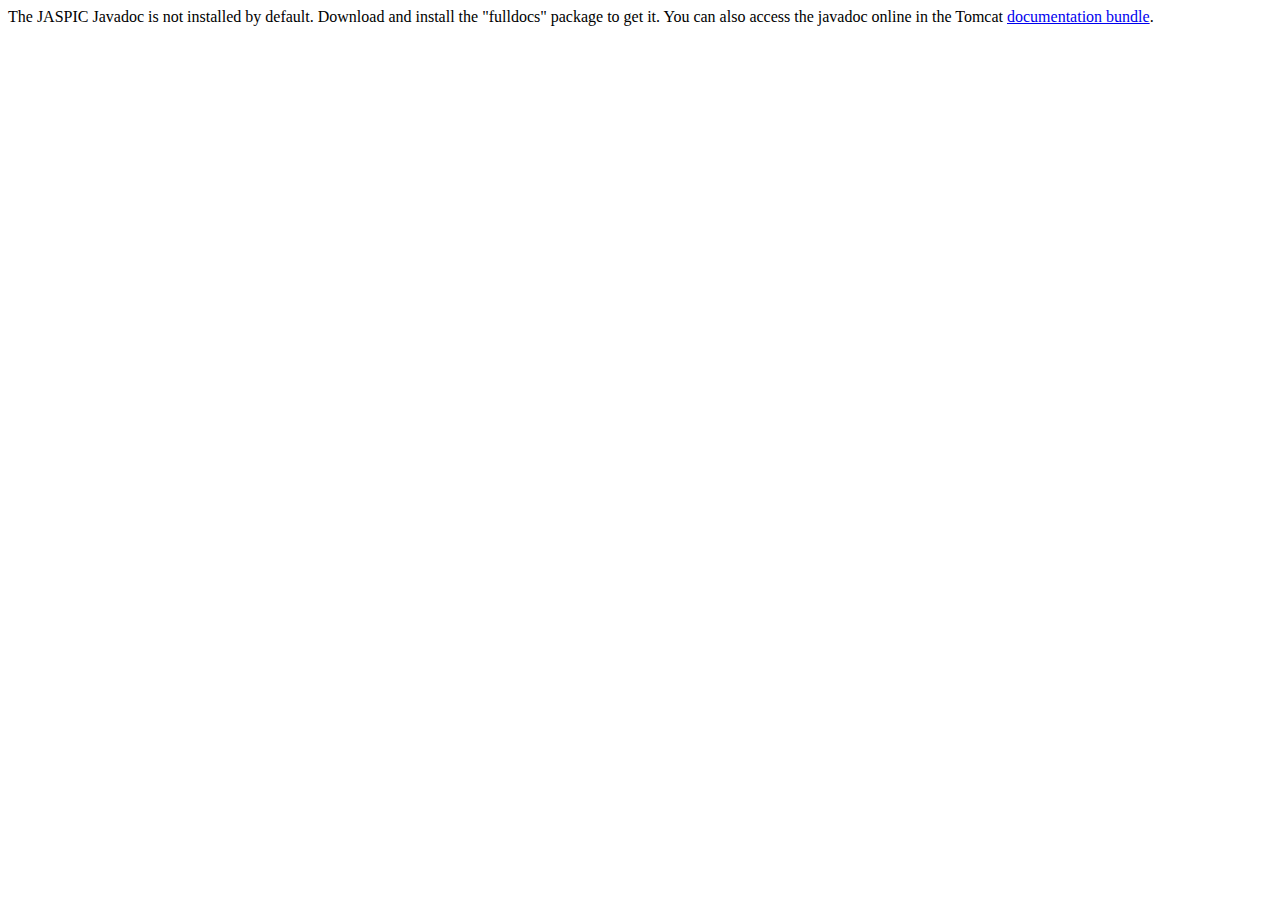
<file: docs/jaspicapi/index.html>
<!--
  Licensed to the Apache Software Foundation (ASF) under one or more
  contributor license agreements.  See the NOTICE file distributed with
  this work for additional information regarding copyright ownership.
  The ASF licenses this file to You under the Apache License, Version 2.0
  (the "License"); you may not use this file except in compliance with
  the License.  You may obtain a copy of the License at

      http://www.apache.org/licenses/LICENSE-2.0

  Unless required by applicable law or agreed to in writing, software
  distributed under the License is distributed on an "AS IS" BASIS,
  WITHOUT WARRANTIES OR CONDITIONS OF ANY KIND, either express or implied.
  See the License for the specific language governing permissions and
  limitations under the License.
-->
<!DOCTYPE html>
<html>
<head>
    <meta charset="UTF-8" />
    <title>API docs</title>
</head>

<body>

The JASPIC Javadoc is not installed by default. Download and install
the "fulldocs" package to get it.

You can also access the javadoc online in the Tomcat
<a href="https://tomcat.apache.org/tomcat-9.0-doc/">
    documentation bundle</a>.

</body>
</html>
</file>
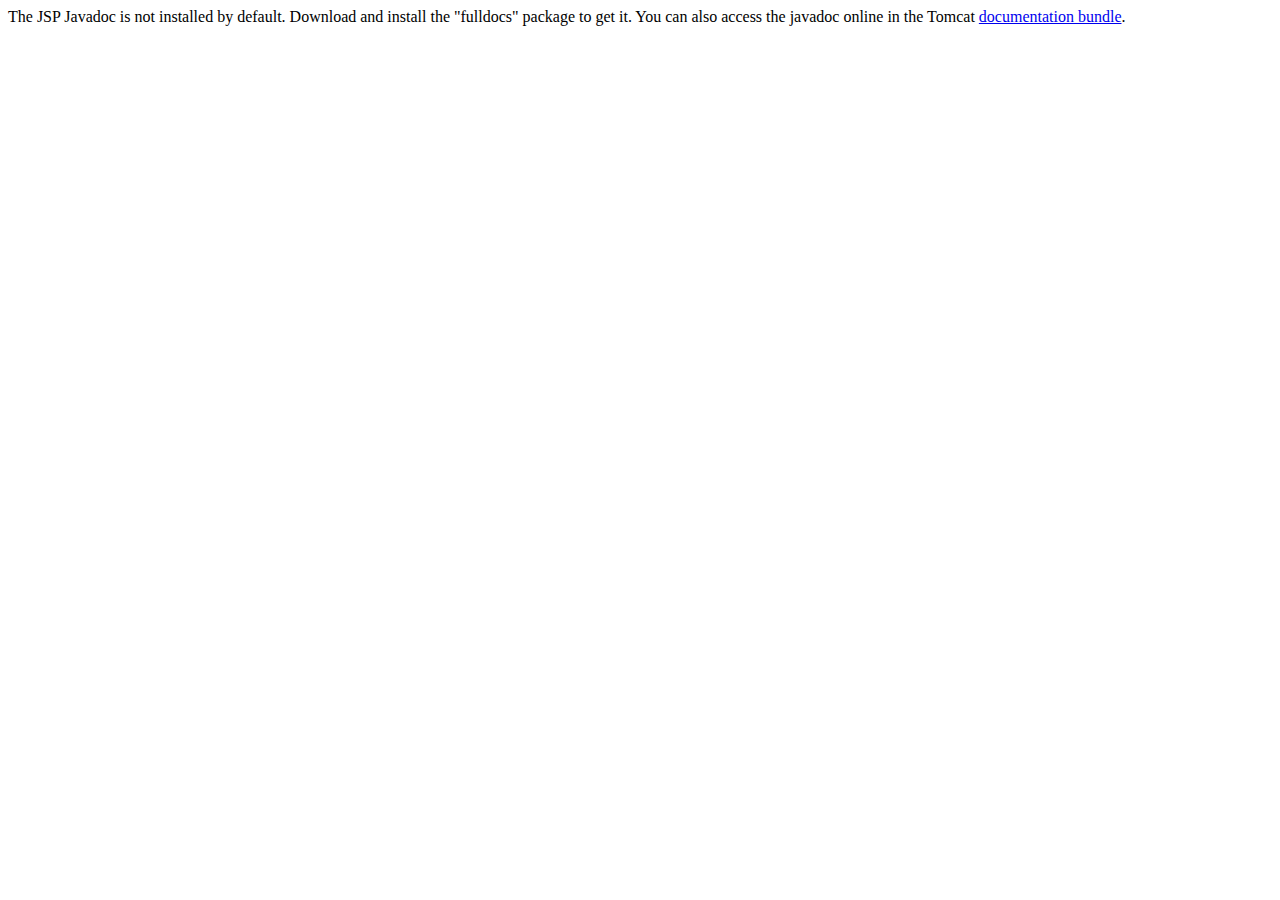
<file: docs/jspapi/index.html>
<!--
  Licensed to the Apache Software Foundation (ASF) under one or more
  contributor license agreements.  See the NOTICE file distributed with
  this work for additional information regarding copyright ownership.
  The ASF licenses this file to You under the Apache License, Version 2.0
  (the "License"); you may not use this file except in compliance with
  the License.  You may obtain a copy of the License at

      http://www.apache.org/licenses/LICENSE-2.0

  Unless required by applicable law or agreed to in writing, software
  distributed under the License is distributed on an "AS IS" BASIS,
  WITHOUT WARRANTIES OR CONDITIONS OF ANY KIND, either express or implied.
  See the License for the specific language governing permissions and
  limitations under the License.
-->
<!DOCTYPE html>
<html>
    <head>
    <meta charset="UTF-8" />
    <title>API docs</title>
</head>

<body>

The JSP Javadoc is not installed by default. Download and install
the "fulldocs" package to get it.

You can also access the javadoc online in the Tomcat
<a href="https://tomcat.apache.org/tomcat-9.0-doc/">
documentation bundle</a>.

</body>
</html>
</file>
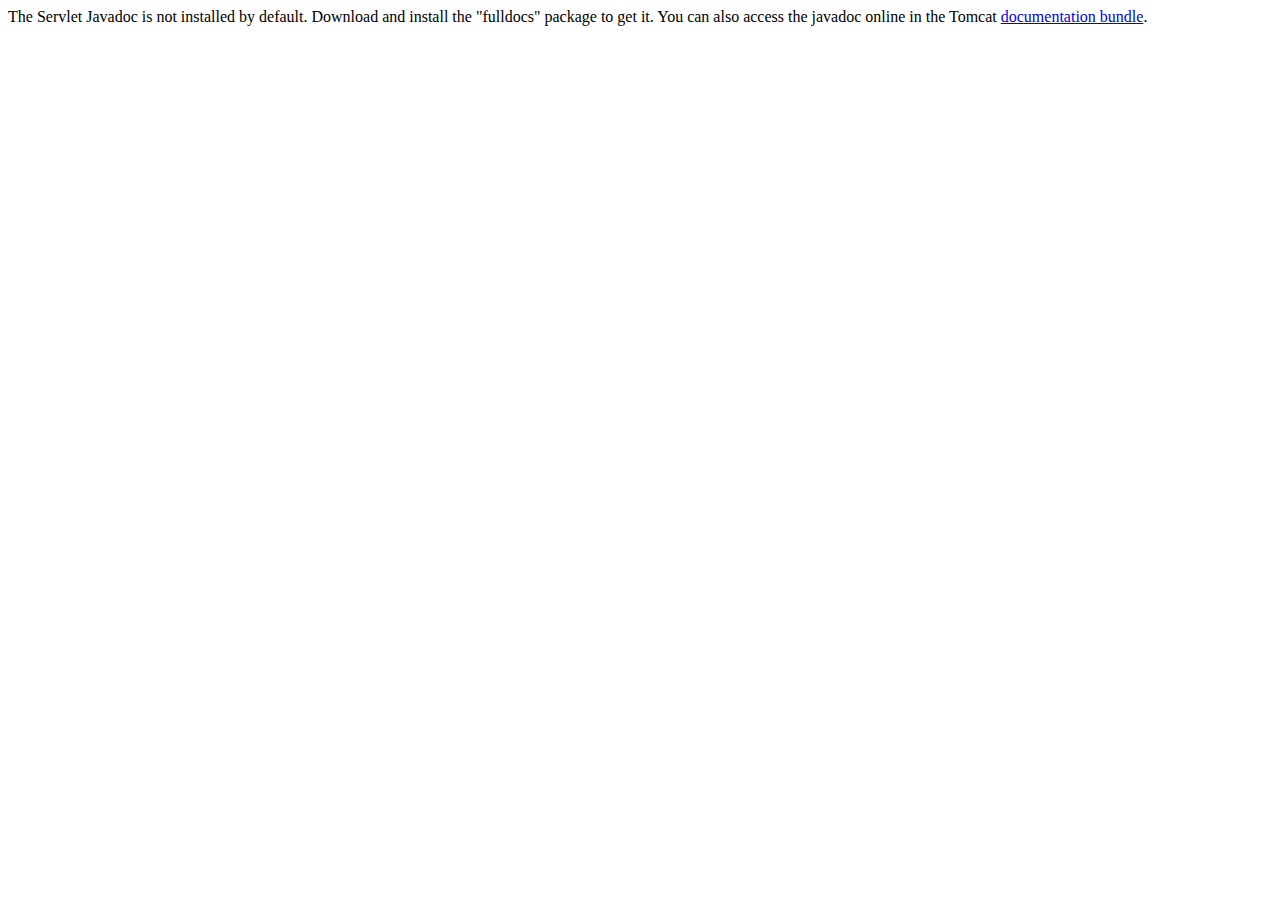
<file: docs/servletapi/index.html>
<!--
  Licensed to the Apache Software Foundation (ASF) under one or more
  contributor license agreements.  See the NOTICE file distributed with
  this work for additional information regarding copyright ownership.
  The ASF licenses this file to You under the Apache License, Version 2.0
  (the "License"); you may not use this file except in compliance with
  the License.  You may obtain a copy of the License at

      http://www.apache.org/licenses/LICENSE-2.0

  Unless required by applicable law or agreed to in writing, software
  distributed under the License is distributed on an "AS IS" BASIS,
  WITHOUT WARRANTIES OR CONDITIONS OF ANY KIND, either express or implied.
  See the License for the specific language governing permissions and
  limitations under the License.
-->
<!DOCTYPE html>
<html>
    <head>
    <meta charset="UTF-8" />
    <title>API docs</title>
</head>

<body>

The Servlet Javadoc is not installed by default. Download and install
the "fulldocs" package to get it.

You can also access the javadoc online in the Tomcat
<a href="https://tomcat.apache.org/tomcat-9.0-doc/">
documentation bundle</a>.

</body>
</html>
</file>
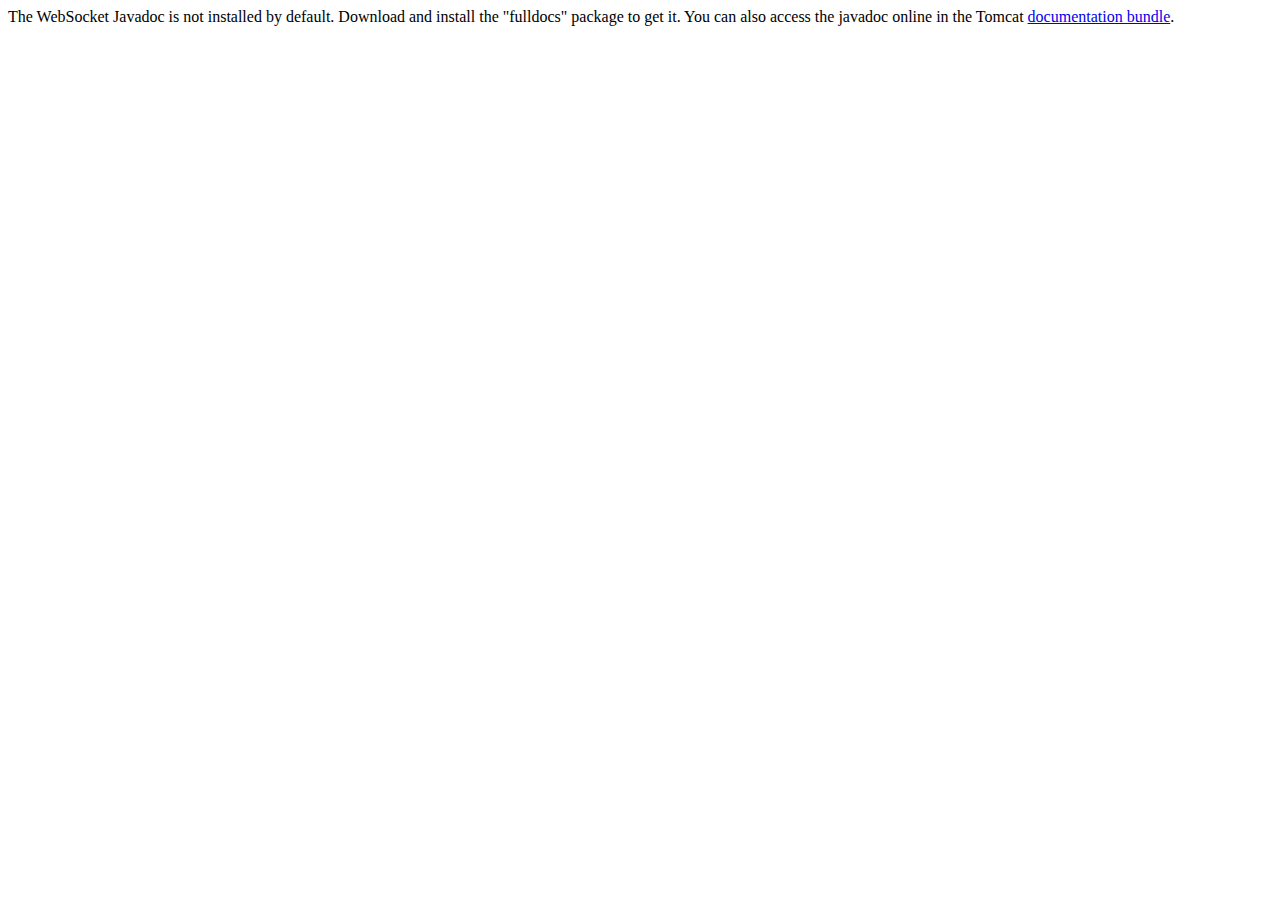
<file: docs/websocketapi/index.html>
<!--
  Licensed to the Apache Software Foundation (ASF) under one or more
  contributor license agreements.  See the NOTICE file distributed with
  this work for additional information regarding copyright ownership.
  The ASF licenses this file to You under the Apache License, Version 2.0
  (the "License"); you may not use this file except in compliance with
  the License.  You may obtain a copy of the License at

      http://www.apache.org/licenses/LICENSE-2.0

  Unless required by applicable law or agreed to in writing, software
  distributed under the License is distributed on an "AS IS" BASIS,
  WITHOUT WARRANTIES OR CONDITIONS OF ANY KIND, either express or implied.
  See the License for the specific language governing permissions and
  limitations under the License.
-->
<!DOCTYPE html>
<html>
    <head>
    <meta charset="UTF-8" />
    <title>API docs</title>
</head>

<body>

The WebSocket Javadoc is not installed by default. Download and install
the "fulldocs" package to get it.

You can also access the javadoc online in the Tomcat
<a href="https://tomcat.apache.org/tomcat-9.0-doc/">
documentation bundle</a>.

</body>
</html>
</file>
<file: docs/images/docs-stylesheet.css>
@charset "utf-8";
/*
  Licensed to the Apache Software Foundation (ASF) under one or more
  contributor license agreements.  See the NOTICE file distributed with
  this work for additional information regarding copyright ownership.
  The ASF licenses this file to You under the Apache License, Version 2.0
  (the "License"); you may not use this file except in compliance with
  the License.  You may obtain a copy of the License at

      http://www.apache.org/licenses/LICENSE-2.0

  Unless required by applicable law or agreed to in writing, software
  distributed under the License is distributed on an "AS IS" BASIS,
  WITHOUT WARRANTIES OR CONDITIONS OF ANY KIND, either express or implied.
  See the License for the specific language governing permissions and
  limitations under the License.
*/

/* Fonts */
@import url("fonts/fonts.css");

/* General style */

h1, h2, h3, h4, h5, h6, th {
  font-weight: 600;
}

body {
  margin: 0;
}

body, input {
  font-family: 'Open Sans', sans-serif;
  font-size: 10.5pt;
}

code, pre {
  font-family: Consolas, monospace;
}

img {
  border: 0;
}

table {
  border-collapse: collapse;
  text-align: left;
}
table *:not(table) {
  /* Prevent border-collapsing for table child elements like <div> */
  border-collapse: separate;
}

th {
  text-align: left;
}

main {
  /* Remove this once all IEs support <main> element */
  display: block;
}


/* Layout */

#wrapper {
  min-width: 400px;
}

#header {
  border-bottom: 1px solid #bbb;
}

@media not print {
    #header {
        box-shadow: 0 0 7px #aaa;
    }
}

#header > div {
  padding-left: 15px;
  padding-right: 15px;

  /* Work-around for old browsers: */
  background-color: #F8F3E4;
  background: linear-gradient(to bottom, #ffffff -10%, #F8F3E4 100%);
  position: relative;
}

#header .logo {
  float: left;
  padding-top: 10px;
  min-width: 190px;
}

#header .logo  img{
  /* To avoid that the Font Descender being added to the parent div's height */
  vertical-align: middle;
}

#header .asfLogo {
  float: right;
  position: relative;
  top: 8px;
}

#header h1 {
  margin-top: 0.6em;
  margin-bottom: 0;
}

#header .versionInfo {
  font-size: 13pt;
  margin-bottom: 1em;
}

#middle {
  display: table;
  table-layout: fixed;
  margin: 0;
  width: 100%;
}
#middle > div { display: table-row; }
#middle > div > div { display: table-cell; vertical-align: top; }



#mainLeft {
  width: 190px;
}

#mainLeft > div {
  margin-top: -1px; /* to overwrite border of element above */
  padding-left: 16px;
  padding-right: 14px;
  padding-top: 6px;
  padding-bottom: 15px;
  background-color: #F8F3E4;
  border-right: 1px solid #bbb;
  border-bottom: 1px solid #bbb;
  font-size: 10pt;
  border-bottom-right-radius: 20px;
  box-shadow: 0 0 5px #aaa;
}

#mainLeft h2 {
  margin-bottom: 0.2em;
  font-size: 1.2em;
}

#mainLeft ul {
  padding: 0;
  margin: 0;
  list-style-type: none;
}

#mainLeft ul a {
  text-indent: -0.6em;
  padding-left: 1.4em;
  display: block;
  text-decoration: none;
  color: #444;
}
#mainLeft ul a:hover {
  color: #000;
  background-color: #D1c9b9;
}

#mainRight {
  padding-left: 14px;
  padding-right: 20px;

}

#footer {
  margin-top: 30px;
  padding-top: 20px;
  padding-bottom: 20px;
  padding-left: 20px;
  padding-right: 20px;
  border-top: 1px solid #ccc;
  color: #444;
  text-align: center;
  /* font-style: italic; */
  font-size: 9pt;
}


/* Content */

#content div.text {
  padding-left: 1em;
  padding-left: 1em;
}

#content h3, #content h4, #content h5, #content h6 {
  padding-left: 5px;
  padding-right: 5px;
  background-color: #eaeaea;
}

@media not print {
    #content h3, #content h4, #content h5, #content h6 {
        border: 1px solid #ccc;
        border-radius: 4px;
    }
}

#content h4, #content h5, #content h6 {
  background-color: #f6f6f6;
}

code {
  background-color: rgb(224,255,255);
}

div.codeBox pre code, code.attributeName, code.propertyName, code.noHighlight, .noHighlight code {
  background-color: transparent;
}
div.codeBox {
  overflow: auto;
  margin: 1em 0;
}
div.codeBox pre {
  margin: 0;
  padding: 4px;
  border: 1px solid #999;
  border-radius: 5px;
  background-color: #eff8ff;
  display: table; /* To prevent <pre>s from taking the complete available width. */
  /*
  When it is officially supported, use the following CSS instead of display: table
  to prevent big <pre>s from exceeding the browser window:
  max-width: available;
  width: min-content;
  */
}

div.codeBox pre.wrap {
  white-space: pre-wrap;
}


table.defaultTable tr, table.detail-table tr {
    border: 1px solid #CCC;
}

table.defaultTable tr:nth-child(even), table.detail-table tr:nth-child(even) {
    background-color: #FAFBFF;
}

table.defaultTable tr:nth-child(odd), table.detail-table tr:nth-child(odd) {
    background-color: #EEEFFF;
}

table.defaultTable th, table.detail-table th {
  background-color: #88b;
  color: #fff;
}

table.defaultTable th, table.defaultTable td, table.detail-table th, table.detail-table td {
  padding: 5px 8px;
}


p.notice {
  border: 1px solid rgb(255, 0, 0);
  background-color: rgb(238, 238, 238);
  color: rgb(0, 51, 102);
  padding: 0.5em;
  margin: 1em 2em 1em 1em;
}


/* Changelog-Styles */

ul.changelog {
  padding-left: 1em;
  list-style-type: none;
}

ul.changelog  li{
  padding-top: 5px;
  padding-bottom: 5px;
}

ul.changelog img {
  vertical-align: middle
}


/* Printer-only Styles */
@media print {
    .noPrint { display: none; }
    #middle > div > div#mainLeft { display: none; }
    a { color: inherit; text-decoration: none; }
}

/* Fix for Comments section which contains a <h4> */
#comments_thread h1, #comments_thread h2, #comments_thread h3, #comments_thread h4, #comments_thread h5, #comments_thread h6 {
    border: none;
    background-color: transparent;
}
</file>
